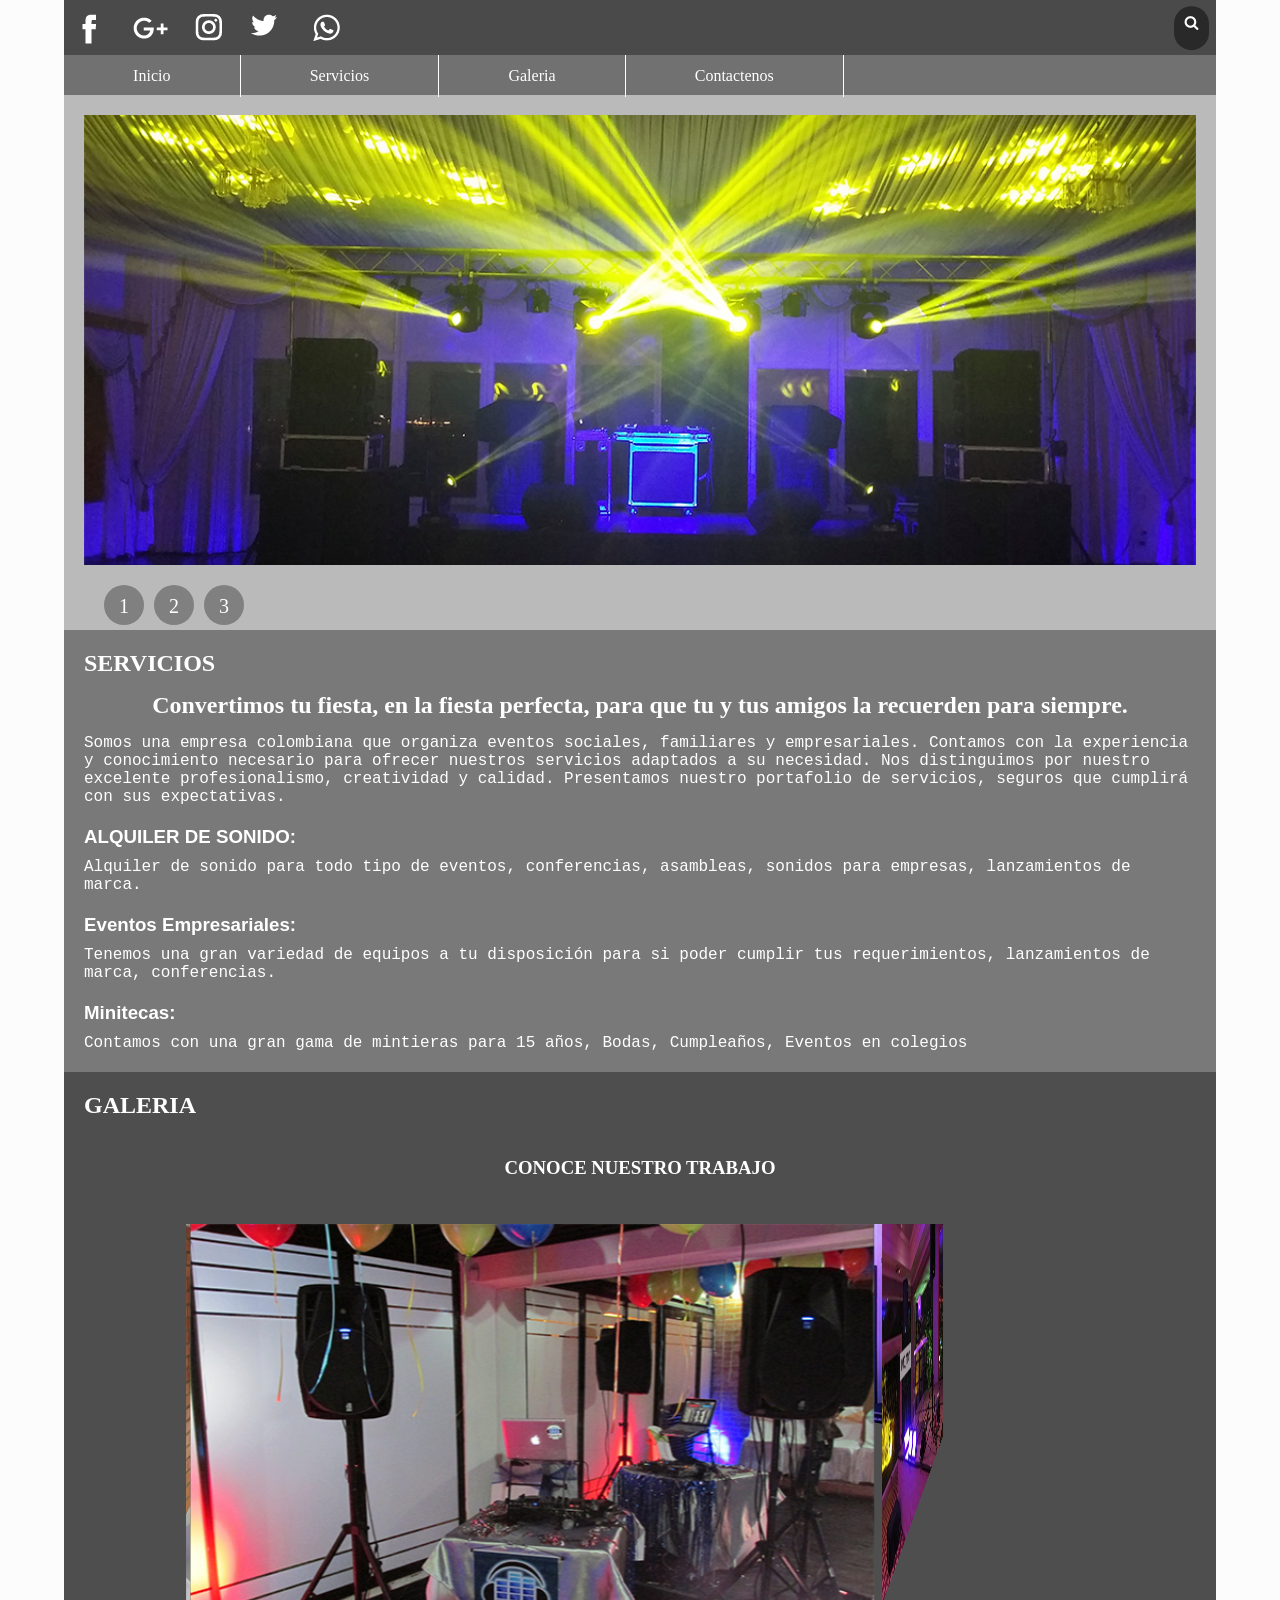
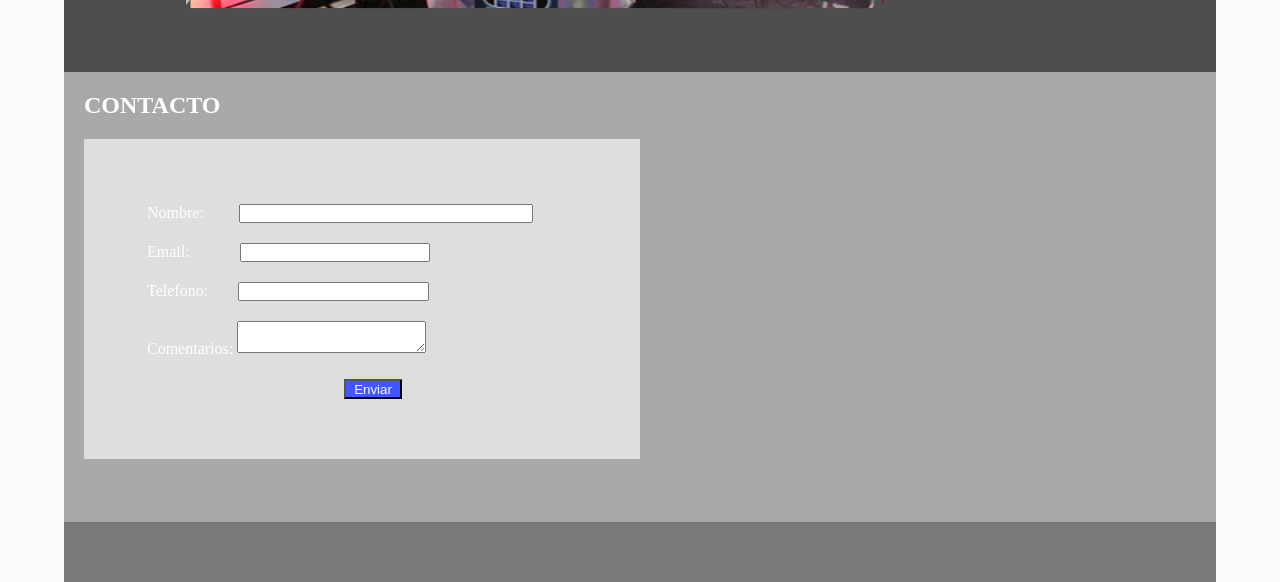
<file: Index.html>
<!doctype html>
<html>
<head>
<meta charset="UTF-8">
<title>Pagina</title>
<link href="CSS.css" rel="stylesheet" type="text/css">
<link href="buscar/styles.css" rel="stylesheet">
</head>

<body>
<div class="contenedor">
<header>
<div class="buscar">
  <input type="text" class="buscar_texto" placeholder="Escribe lo que buscas">
  <a href="" class="boton">
    <i class="icon-buscar"></i>	
    </a>
</div>
<a href="#"><div id="facebook"><img src="Imagenes/redes/face.png" alt=""/> </div></a>
<a href="#"><div id="google"><img src="Imagenes/redes/goog.png" width="35" height="22" alt=""/> </div></a>
<a href="#"><div id="instagram"><img src="Imagenes/redes/insta.png" width="27" height="27" alt=""/></div></a>
<a href="#"><div id="twiter"><img src="Imagenes/redes/twit.png" width="26" height="22" alt=""/></div></a>
<a href="#"><div id="wap"><img src="Imagenes/redes/wp.png" width="27" height="27" alt=""/></div></a>
  </header>
<nav id="menu">
	<ul>
		<a href="Index.html"><li>Inicio</li></a>
		<a href="#servicios"><li>Servicios</li></a>
		<a href="#galeria"><li>Galeria</li></a>
		<a href="#contactos"><li>Contactenos</li></a>
	</ul>
</nav>
	

  <article>
 <div class="container">
  
  <ul class="slider">
    <li id="slide1">
      <img src="Imagenes/inici/uno.jpg" alt=""/>
    </li>
    <li id="slide2">
      <img src="Imagenes/inici/dos.jpg" alt=""/>
    </li>
     <li id="slide3">
      <img src="Imagenes/inici/tres.jpg" alt=""/>
    </li>
  </ul>
  
  <ul class="menu1">
    <li>
      <a href="#slide1">1</a>
    </li>
    <li>
      <a href="#slide2">2</a>
    </li>
     <li>
      <a href="#slide3">3</a>
    </li>
  </ul>
  
</div>
</article>
	<article class="servicios"><h1><a name="servicios"> SERVICIOS</a></h1>
    <section class="sec1">
		<h2>Convertimos tu fiesta, en la fiesta perfecta, para que tu y tus amigos la recuerden para siempre.</h2>
		<p>Somos una empresa colombiana que  organiza eventos sociales, familiares y empresariales. Contamos con la experiencia y conocimiento necesario para ofrecer nuestros servicios adaptados a su necesidad.
 Nos distinguimos por nuestro excelente profesionalismo, creatividad y calidad.
 Presentamos  nuestro portafolio de servicios,  seguros que cumplirá con sus expectativas.</p>
	  <h3>ALQUILER DE SONIDO:</h3>
		<p>Alquiler de sonido para todo tipo de eventos, conferencias,                                            asambleas, sonidos para empresas, lanzamientos de marca.</p>
		<h3>Eventos Empresariales:</h3>
		<p>Tenemos una gran variedad de equipos a tu disposición para si                                           poder cumplir tus requerimientos, lanzamientos de marca,                                               conferencias.</p>
		<h3>Minitecas:</h3>
		<p>Contamos con una gran gama de mintieras para 15 años, Bodas, Cumpleaños, Eventos en colegios </p>
	  </section>
  </article>
	<article class="galeria"><h1><a name="galeria"> GALERIA</a></h1>
		<section id="sec4">
	  
	 <h1>CONOCE NUESTRO TRABAJO</h1>
   <div class="all">
			<div class="content-carrousel">
<figure><img src="Imagenes/galeri/gal1.jpg" alt=""></figure>
<figure><img src="Imagenes/galeri/gal2.jpg" alt=""></figure>
<figure><img src="Imagenes/galeri/gal3.jpg" alt=""></figure>
<figure><img src="Imagenes/galeri/gal4.jpg" alt=""></figure>
<figure><img src="Imagenes/galeri/gal5.jpg" alt=""></figure>
<figure><img src="Imagenes/galeri/gal6.jpg" alt=""></figure>
	   </div>
			</div>
  </section>
	
	</article>
  <article class="contacto"><h1><a name="contactos"> CONTACTO</a></h1>
	  <section id="sec5">
	<article id="art6">
		<form id="fromm">
		<p>
		<label for="textfield">Nombre:</label>
        <input type="text" name="nombre" id="nombre" >
		</p>
		<p>
		<label for="textfield">Email:</label>
        <input type="email" name="correo" id="correo" >
		</p>
		<p>
		<label for="tel">Telefono:</label>
        <input type="tel" name="tel" id="tel" >
        			</p>
		<p>
		<label for="textarea">Comentarios:</label>
        <textarea name="textarea" id="textarea"></textarea>
		</p>	
        <input type="submit" name="submit" id="submit" value="Enviar">		
		</form>
	  
	  
	  
	  
	  </article>
    <article id="art7">
      <div id="mapa">
        <iframe src="https://www.google.com/maps/embed?pb=!1m18!1m12!1m3!1d3976.6776828362404!2d-74.06751785007819!3d4.6514521433622305!2m3!1f0!2f0!3f0!3m2!1i1024!2i768!4f13.1!3m3!1m2!1s0x8e3f9905c4c6c377%3A0x3d678ad499528291!2sEventsClubDM!5e0!3m2!1ses-419!2sco!4v1589663131410!5m2!1ses-419!2sco" width="600" height="300" frameborder="0" style="border:0;" allowfullscreen="" aria-hidden="false" tabindex="0"></iframe>
      </div>
	  </article>
  </section>
	
	</article>
<footer>
  
</footer>
</div>
</body>
</html>
</file>
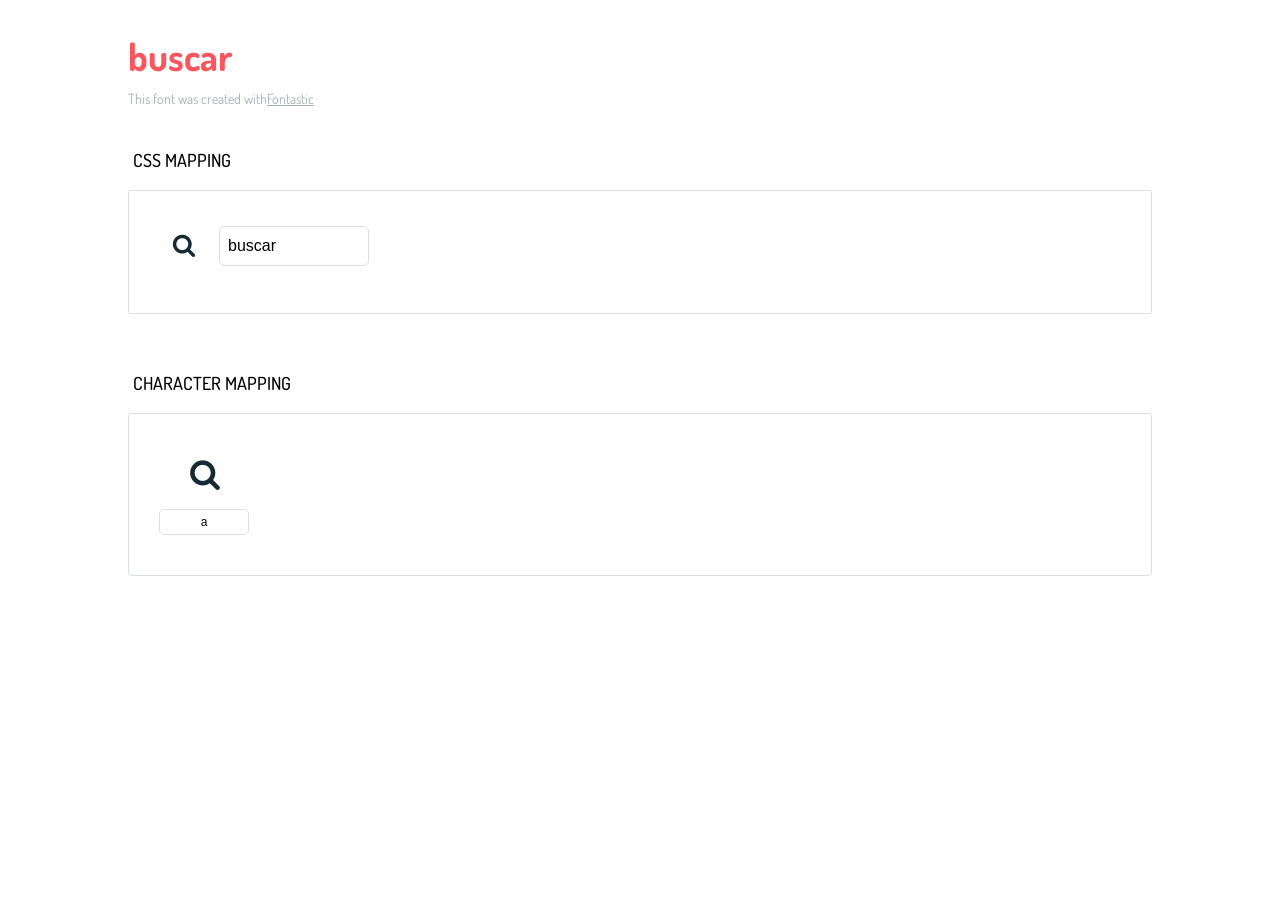
<file: buscar/icons-reference.html>
<!DOCTYPE html>
<html lang="en">
  <head>
    <meta charset="utf-8">
    <meta http-equiv="X-UA-Compatible" content="IE=edge,chrome=1">
    <meta name="viewport" content="width=device-width,initial-scale=1">
    <title>Font Reference - buscar</title>
    <link href="http://fonts.googleapis.com/css?family=Dosis:400,500,700" rel="stylesheet" type="text/css">
    <link rel="stylesheet" href="styles.css">
    <style type="text/css">html,body,div,span,applet,object,iframe,h1,h2,h3,h4,h5,h6,p,blockquote,pre,a,abbr,acronym,address,big,cite,code,del,dfn,em,img,ins,kbd,q,s,samp,small,strike,strong,sub,sup,tt,var,dl,dt,dd,ol,ul,li,fieldset,form,label,legend,table,caption,tbody,tfoot,thead,tr,th,td{margin:0;padding:0;border:0;outline:0;font-weight:inherit;font-style:inherit;font-family:inherit;font-size:100%;vertical-align:baseline}body{line-height:1;color:#000;background:#fff}ol,ul{list-style:none}table{border-collapse:separate;border-spacing:0;vertical-align:middle}caption,th,td{text-align:left;font-weight:normal;vertical-align:middle}a img{border:none}*{-webkit-box-sizing:border-box;-moz-box-sizing:border-box;box-sizing:border-box}body{font-family:'Dosis','Tahoma',sans-serif}.container{margin:15px auto;width:80%}h1{margin:40px 0 20px;font-weight:700;font-size:38px;line-height:32px;color:#fb565e}h2{font-size:18px;padding:0 0 21px 5px;margin:45px 0 0 0;text-transform:uppercase;font-weight:500}.small{font-size:14px;color:#a5adb4;}.small a{color:#a5adb4;}.small a:hover{color:#fb565e}.glyphs.character-mapping{margin:0 0 20px 0;padding:20px 0 20px 30px;color:rgba(0,0,0,0.5);border:1px solid #d8e0e5;border-radius:3px;}.glyphs.character-mapping li{margin:0 30px 20px 0;display:inline-block;width:90px}.glyphs.character-mapping .icon{margin:10px 0 10px 15px;padding:15px;position:relative;width:55px;height:55px;color:#162a36 !important;overflow:hidden;border-radius:3px;font-size:32px;}.glyphs.character-mapping .icon svg{fill:#000}.glyphs.character-mapping input{margin:0;padding:5px 0;line-height:12px;font-size:12px;display:block;width:100%;border:1px solid #d8e0e5;border-radius:5px;text-align:center;outline:0;}.glyphs.character-mapping input:focus{border:1px solid #fbde4a;-webkit-box-shadow:inset 0 0 3px #fbde4a;box-shadow:inset 0 0 3px #fbde4a}.glyphs.character-mapping input:hover{-webkit-box-shadow:inset 0 0 3px #fbde4a;box-shadow:inset 0 0 3px #fbde4a}.glyphs.css-mapping{margin:0 0 60px 0;padding:30px 0 20px 30px;color:rgba(0,0,0,0.5);border:1px solid #d8e0e5;border-radius:3px;}.glyphs.css-mapping li{margin:0 30px 20px 0;padding:0;display:inline-block;overflow:hidden}.glyphs.css-mapping .icon{margin:0;margin-right:10px;padding:13px;height:50px;width:50px;color:#162a36 !important;overflow:hidden;float:left;font-size:24px}.glyphs.css-mapping input{margin:0;margin-top:5px;padding:8px;line-height:16px;font-size:16px;display:block;width:150px;height:40px;border:1px solid #d8e0e5;border-radius:5px;background:#fff;outline:0;float:right;}.glyphs.css-mapping input:focus{border:1px solid #fbde4a;-webkit-box-shadow:inset 0 0 3px #fbde4a;box-shadow:inset 0 0 3px #fbde4a}.glyphs.css-mapping input:hover{-webkit-box-shadow:inset 0 0 3px #fbde4a;box-shadow:inset 0 0 3px #fbde4a}</style>
  </head>
  <body>
    <div class="container">
      <h1>buscar</h1>
      <p class="small">This font was created with<a href="http://fontastic.me/">Fontastic</a></p>
      <h2>CSS mapping</h2>
      <ul class="glyphs css-mapping">
        <li>
          <div class="icon icon-buscar"></div>
          <input type="text" readonly="readonly" value="buscar">
        </li>
      </ul>
      <h2>Character mapping</h2>
      <ul class="glyphs character-mapping">
        <li>
          <div data-icon="a" class="icon"></div>
          <input type="text" readonly="readonly" value="a">
        </li>
      </ul>
    </div>
    <script>(function() {
  var glyphs, i, len, ref;

  ref = document.getElementsByClassName('glyphs');
  for (i = 0, len = ref.length; i < len; i++) {
    glyphs = ref[i];
    glyphs.addEventListener('click', function(event) {
      if (event.target.tagName === 'INPUT') {
        return event.target.select();
      }
    });
  }

}).call(this);

    </script>
  </body>
</html>
</file>
<file: CSS.css>
@charset "UTF-8";
*{ margin: 0;
padding: 0;
	
	}
body {
    background-color: #FCFCFC;
    text-align: justify;
    font-family: Cambria, "Hoefler Text", "Liberation Serif", Times, "Times New Roman", serif;
}
.contenedor {
    width: 90%;
    background-color: #FFFFFF;
    margin-left: auto;
    margin-right: auto;
}
.contenedor header {
    background-color: #4A4A4A;
    width: 100%;
    height: 55px;
}
.contenedor header .buscar {
    align-items: center;
    transform: translate(-20%, -20%);
    background-color: #292929;
    padding: 10px;
    border-radius: 40px;
    float: right;
    margin-top: 15px;
    margin-bottom: auto;
}
header .buscar .buscar_texto {
    border: none;
    outline: none;
    color: #222222;
    font-size: 15px;
    background-color: none;
    float: left;
    line-height: 24px;
    transition: .3s;
    width: 0;
}
header .buscar .boton {
    width: 40px;
    height: 40px;
    text-decoration: none;
    color: white;
    font-size: 15px;
}

.buscar:hover > .buscar_texto {width: 200px}









#facebook {
    height: 50%;
    float: left;
    margin-left: 10px;
    margin-top: 10px;
    padding-right: 8px;
    padding-left: 8px;
    padding-bottom: 4px;
    padding-top: 4px;
}
#facebook:hover {
    height: 50%;
    float: left;
    margin-left: 10px;
    margin-top: 10px;
    padding-right: 8px;
    background-color: rgba(3,3,3,0.30);
    padding-left: 8px;
    padding-top: 4px;
    padding-bottom: 4px;
	animation: 1s ms 1;
}
#google {
    margin-left: 21px;
    margin-top: 13px;
    float: left;
    padding-right: 8px;
    margin-right: 0px;
    padding-top: 4px;
    padding-bottom: 4px;
    padding-left: 8px;
}
#google:hover {
    margin-left: 21px;
    margin-top: 13px;
    float: left;
    padding-right: 8px;
    margin-right: 0px;
    padding-top: 4px;
    padding-bottom: 4px;
    background-color: rgba(0,0,0,0.30);
    padding-left: 8px;
	animation: 1s ms 1;
}
#instagram {
    margin-top: 10px;
    margin-left: 11px;
    display: inline-block;
    padding-left: 8px;
    padding-top: 4px;
    padding-bottom: 4px;
    float: left;
    padding-right: 8px;
}
#instagram:hover {
    margin-top: 10px;
    margin-left: 11px;
    display: inline-block;
    padding-left: 8px;
    padding-top: 4px;
    padding-bottom: 4px;
    background-color: rgba(0,0,0,0.30);
    padding-right: 8px;
	animation: 1s ms 1;
}
#twiter {
    height: 50%;
    display: inline-block;
    margin-top: 10px;
    margin-left: 13px;
    margin-right: 10px;
    padding-right: 8px;
    padding-top: 4px;
    padding-bottom: 4px;
    float: left;
    padding-left: 8px;
}
#twiter:hover {
    height: 50%;
    display: inline-block;
    margin-top: 10px;
    margin-left: 13px;
    margin-right: 10px;
    padding-right: 8px;
    padding-top: 4px;
    padding-bottom: 4px;
    background-color: rgba(0,0,0,0.30);
    padding-left: 8px;
	animation: 1s ms 1;
}
#wap {
    height: 50%;
    display: inline-block;
    margin-top: 10px;
    margin-left: 10px;
    margin-right: 10px;
    padding-left: 8px;
    padding-top: 4px;
    padding-bottom: 4px;
    padding-right: 8px;
    float: left;
}
#wap:hover {
    height: 50%;
    display: inline-block;
    margin-top: 10px;
    margin-left: 10px;
    margin-right: 10px;
    padding-left: 8px;
    padding-top: 4px;
    padding-bottom: 6px;
    padding-right: 8px;
    background-color: rgba(0,0,0,0.30);
	animation: 1s ms 1;
}
ul {
	list-style: none;
	margin: 0;
	padding: 0;
	
}
li {
    float: left;
    text-decoration: none;
    width: 100%;
}
#menu ul a {
    color: #FFFFFF;
    padding-top: 12px;
    padding-right: 6%;
    display: block;
    padding-left: 6%;
    padding-bottom: 12px;
    float: left;
    font-size: 16px;
    border-right: 1px solid #FFFEFE;
}
#menu ul a:hover {
    color: #C46700;
    background-color: rgba(0,0,0,0.30);
	animation: 1s ms 1;
}
.contenedor footer {
    background-color: rgba(122,121,121,1.00);
    width: 100%;
    height: 60px;
}
@keyframes ms { 
	0% { opacity: 0; 
		transform: scale(1.6);
	}
}

.contenedor #menu {
    background-color: #727171;
    width: 100%;
    height: 40px;
}


img {
    max-width: 100%;
}






.container{
    background-color: rgba(186,186,186,1.00);
    width: 100%;
    height: 535px;
    padding-top: 20px;
    padding-right: 20px;
    padding-bottom: 20px;
    padding-left: 20px;
    display: block;
    -webkit-box-sizing: border-box;
    -moz-box-sizing: border-box;
    box-sizing: border-box;
}

ul, li {
    padding: 0;
    margin: 0;
    list-style: none;
}

ul.slider{
    position: relative;
    width: 100%;
    height: 450px;
}

ul.slider li {
    position: absolute;
    left: 0px;
    top: 0px;
    opacity: 0;
    width: 100%;
    height: 450px;
    transition: opacity .5s;
    background: #fff;
}

ul.slider li img{
    width: 100%;
    height: 450px;
    object-fit: cover;
}

ul.slider li:first-child {
    opacity: 1; /*Mostramos el primer <li>*/
}

ul.slider li:target {
    opacity: 1; /*Mostramos el <li> del enlace que pulsemos*/
}

.menu1{
    text-align: center;
    margin: 20px;
    float: none;
	align-content: center;
}

.menu1 li{
    text-align: center;
    float: left;
    width: 50px;
}

.menu1 li a{
    display: inline-block;
    color: white;
    text-decoration: none;
    background-color: grey;
    padding: 10px;
    width: 20px;
    height: 20px;
    font-size: 20px;
    border-radius: 100%;
    float: left;
}
.contenedor .servicios {
    width: 100%;
    background-color: rgba(122,121,121,1.00);
    -webkit-box-sizing: border-box;
    -moz-box-sizing: border-box;
    box-sizing: border-box;
    padding-top: 20px;
    padding-right: 20px;
    padding-bottom: 20px;
    padding-left: 20px;
    color: rgba(255,255,255,1.00);
}
.servicios .sec1 h2 {
    text-align: center;
    padding-top: 15px;
    padding-bottom: 15px;
    font-family: Baskerville, "Palatino Linotype", Palatino, "Century Schoolbook L", "Times New Roman", serif;
}
.servicios .sec1 h3 {
    text-align: left;
    font-family: "Gill Sans", "Gill Sans MT", "Myriad Pro", "DejaVu Sans Condensed", Helvetica, Arial, sans-serif;
    padding-top: 20px;
    padding-bottom: 10px;
}
.servicios .sec1 p {
    font-family: Consolas, "Andale Mono", "Lucida Console", "Lucida Sans Typewriter", Monaco, "Courier New", monospace;
    text-align: left;
}
.contenedor .galeria {
    width: 100%;
    background-color: rgba(78,78,78,1.00);
    -webkit-box-sizing: border-box;
    -moz-box-sizing: border-box;
    box-sizing: border-box;
    padding-top: 20px;
    padding-right: 20px;
    padding-bottom: 20px;
    padding-left: 20px;
    color: rgba(255,255,255,1.00);
    height: 600px;
}
.galeria #sec4 h1 {
    text-align: center;
    width: 100%;
    margin-top: 33px;
    -webkit-box-sizing: border-box;
    -moz-box-sizing: border-box;
    box-sizing: border-box;
    padding-top: 5px;
    padding-right: 5px;
    padding-bottom: 5px;
    padding-left: 5px;
    margin-right: 0px;
}
.galeria #sec4 .all {
    width: 64%;
    perspective: 800px;
    margin-top: 40px;
    margin-bottom: auto;
    align-content: center;
    float: center;
    margin-left: 320px;	
}
#sec4 .all .content-carrousel {
    width: 60%;
    position: absolute;
	animation: rotar 20s infinite linear;
	transform-style: preserve-3d;
}
#sec4 .all .content-carrousel:hover  {
   animation-play-state: paused;
}
.all .content-carrousel figure {
    width: 100%;
    height: 100%;
    position: absolute;
}
.content-carrousel figure img {
    width: 100%;
}
.content-carrousel figure img:hover {
	transform: scale()
}

.content-carrousel figure:nth-child(1){transform: rotateY(0deg) translateZ(300px);}
.content-carrousel figure:nth-child(2){transform: rotateY(72deg) translateZ(300px);}
.content-carrousel figure:nth-child(3){transform: rotateY(144deg) translateZ(300px);}
.content-carrousel figure:nth-child(4){transform: rotateY(216deg) translateZ(300px);}
.content-carrousel figure:nth-child(5){transform: rotateY(288deg) translateZ(300px);}
.content-carrousel figure:nth-child(6){transform: rotateY(360deg) translateZ(300px);}

@keyframes rotar {
	from{
		transform: rotateY(0deg);
}
	to{
		transform: rotateY(360deg);
	}
}


.contenedor .contacto {
    width: 100%;
    background-color: rgba(169,169,169,1.00);
    -webkit-box-sizing: border-box;
    -moz-box-sizing: border-box;
    box-sizing: border-box;
    padding-top: 20px;
    padding-right: 20px;
    padding-bottom: 20px;
    padding-left: 20px;
    color: rgba(255,255,255,1.00);
    height: 450px;
}

#sec5 {
    width: 100%;
    height: auto;
    float: left;
    padding-top: 20px;
}
#art6 {
    width: 50%;
    height: auto;
    background-color: rgba(222,222,222,1.00);
    float: left;
    margin-top: auto;
    margin-bottom: auto;
}
#fromm {
    -webkit-box-sizing: border-box;
    -moz-box-sizing: border-box;
    box-sizing: border-box;
    padding-left: 30px;
    margin-top: 45px;
    margin-bottom: 40px;
    width: 80%;
    margin-left: 33px;
}
#nombre {
    margin-left: 31px;
    margin-bottom: 20px;
    margin-top: 20px;
    width: 70%;
}
#correo {
    margin-left: 46px;
    margin-top: 0px;
    margin-bottom: 20px;
    width: 45%;
}
#tel {
    margin-bottom: 20px;
    margin-left: 26px;
    width: 45%;
}
#textarea {
    margin-bottom: 1px;
    width: 45%;
}
#submit {
    margin-left: 197px;
    background-color: rgba(66,87,255,1.00);
    color: rgba(255,255,255,1.00);
    width: 14%;
    height: 20px;
    margin-top: 21px;
    margin-bottom: 20px;
}
#art7 #mapa iframe {
    width: 91%;
    margin-left: 30px;
    margin-right: 20px;
    background-position: center center;
}
#art7 {
    float: left;
    width: 50%;
    height: auto;
}
a #facebook img {
    width: 14px;
    height: 30px;
}

@media (max-width: 520px){
.contenedor header {
    height: 48px;
}
.contenedor header .buscar {
    float: right;
    padding-left: 14px;
    position: relative;
    left: -125px;
    height: 16px;
}
a #facebook img {
    width: 8px;
    height: 16px;
}
a #google img {
    width: 19px;
    height: 15px;
    margin-top: -7px;
    margin-left: 3px;
}
a #instagram img {
    width: 20px;
    height: 18px;
}
a #twiter img {
    width: 15px;
    height: 18px;
    margin-right: 3px;
}
a #wap img {
    width: 15px;
    height: 16px;
    margin-left: -1px;
}
ul a li {
    font-size: 12px;
}
.contenedor #menu ul {
    position: relative;
    float: none;
    margin-left: 37px;
}
.contenedor .servicios h1 {
    font-size: 18px;
    text-align: center;
}
.servicios .sec1 h2 {
    text-align: left;
    font-size: 16px;
}
.servicios .sec1 p {
    text-align: center;
    font-size: 13px;
}
.servicios .sec1 h3 {
    text-align: center;
    font-size: 12px;
    padding-top: 9px;
}
.contenedor .galeria h1 {
    text-align: center;
    font-size: 17px;
}
#sec4 .all .content-carrousel {
    width: 14%;
}
.all .content-carrousel figure {
    width: 172px;
    height: 24px;
}
.contenedor .galeria {
    height: 303px;
}
.galeria #sec4 .all {
    width: 222px;
    height: 0px;
}
.contenedor .contacto h1 {
    text-align: center;
    font-size: 18px;
}
#fromm p label {
}
.contenedor .contacto {
    height: 734px;
}
.contacto #sec5 #art6 {
    width: 90%;
}
.contacto #sec5 #art7 {
    width: 93%;
    float: left;
    margin-left: -17px;
    padding-top: 10px;
    padding-right: 10px;
    padding-bottom: 10px;
    padding-left: 10px;
}
.contenedor header .subir {
    background-color: rgba(0,0,0,0.84);
    color: rgba(255,255,255,1.00);
    float: right;
    position: static;
}
}
</file>
<file: buscar/styles.css>
@charset "UTF-8";

@font-face {
  font-family: "buscar";
  src:url("fonts/buscar.eot");
  src:url("fonts/buscar.eot?#iefix") format("embedded-opentype"),
    url("fonts/buscar.woff") format("woff"),
    url("fonts/buscar.ttf") format("truetype"),
    url("fonts/buscar.svg#buscar") format("svg");
  font-weight: normal;
  font-style: normal;

}

[data-icon]:before {
  font-family: "buscar" !important;
  content: attr(data-icon);
  font-style: normal !important;
  font-weight: normal !important;
  font-variant: normal !important;
  text-transform: none !important;
  speak: none;
  line-height: 1;
  -webkit-font-smoothing: antialiased;
  -moz-osx-font-smoothing: grayscale;
}

[class^="icon-"]:before,
[class*=" icon-"]:before {
  font-family: "buscar" !important;
  font-style: normal !important;
  font-weight: normal !important;
  font-variant: normal !important;
  text-transform: none !important;
  speak: none;
  line-height: 1;
  -webkit-font-smoothing: antialiased;
  -moz-osx-font-smoothing: grayscale;
}

.icon-buscar:before {
  content: "\61";
}
</file>
